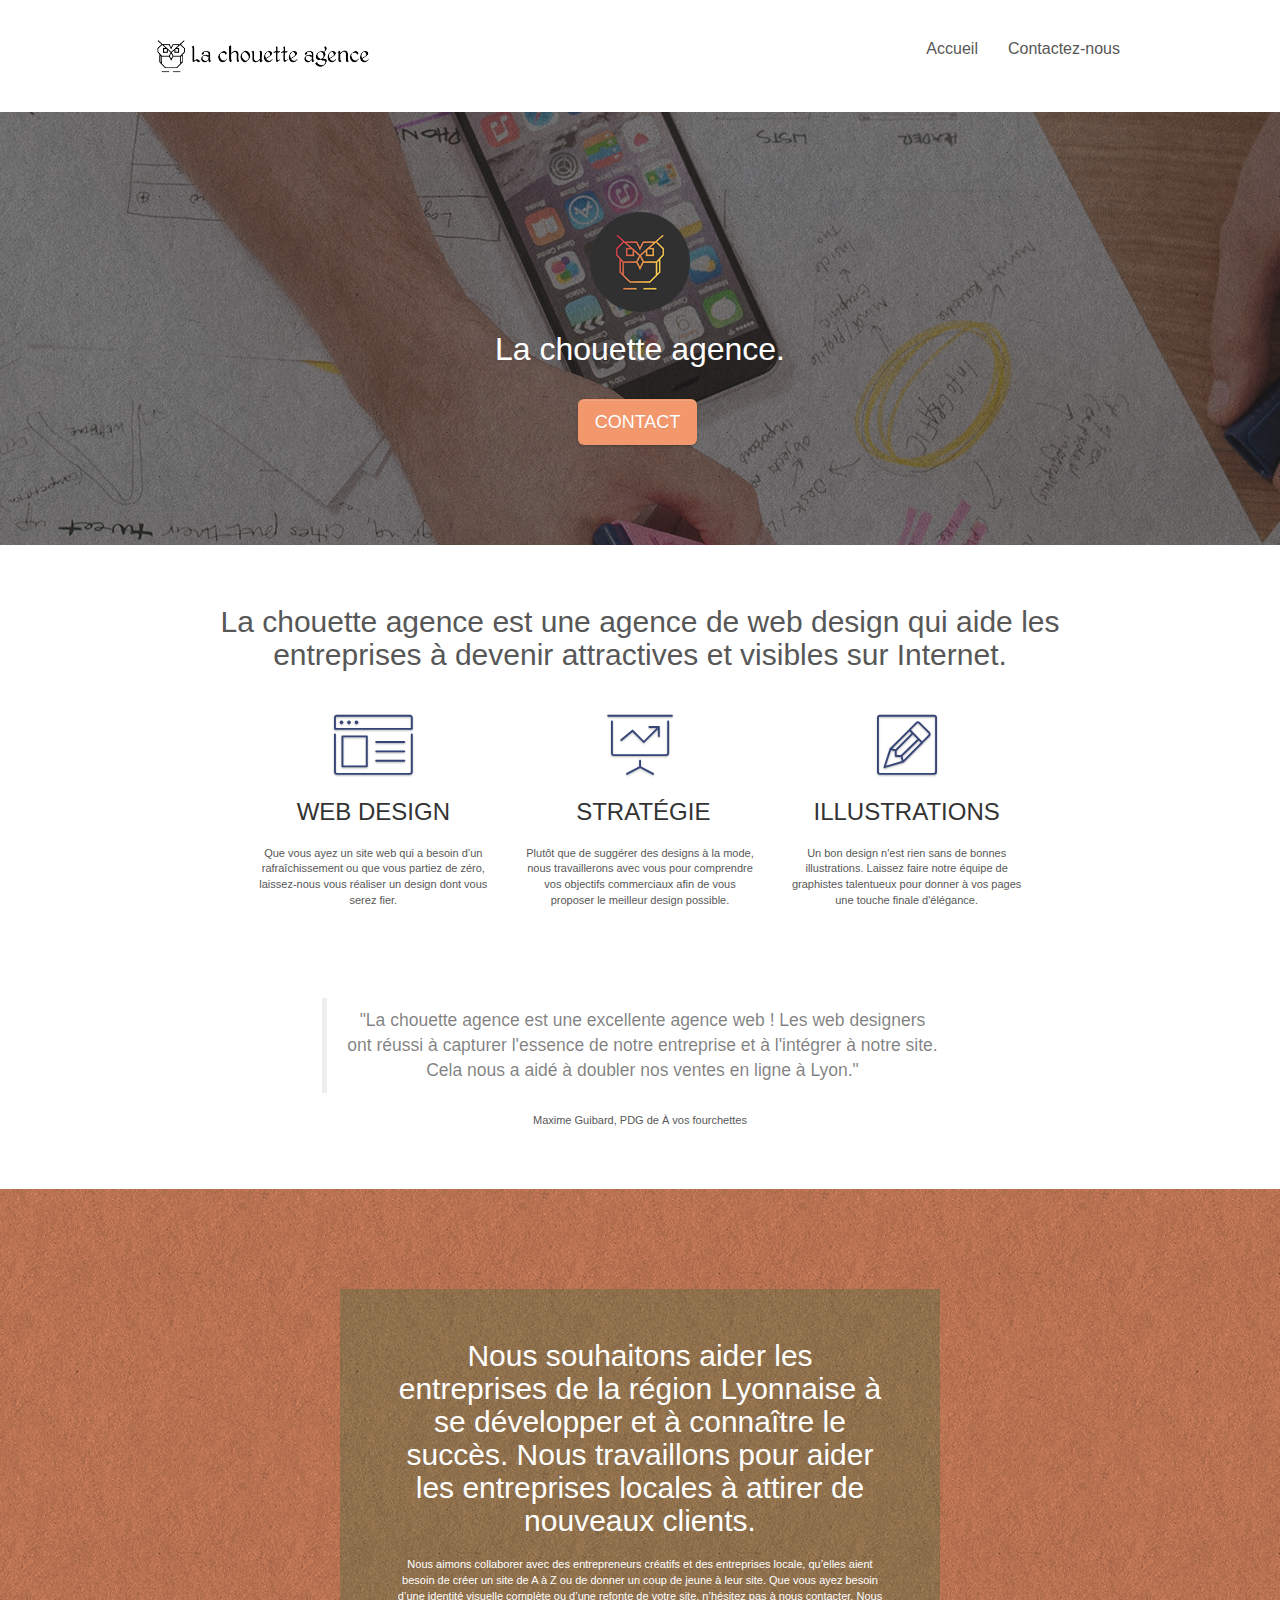
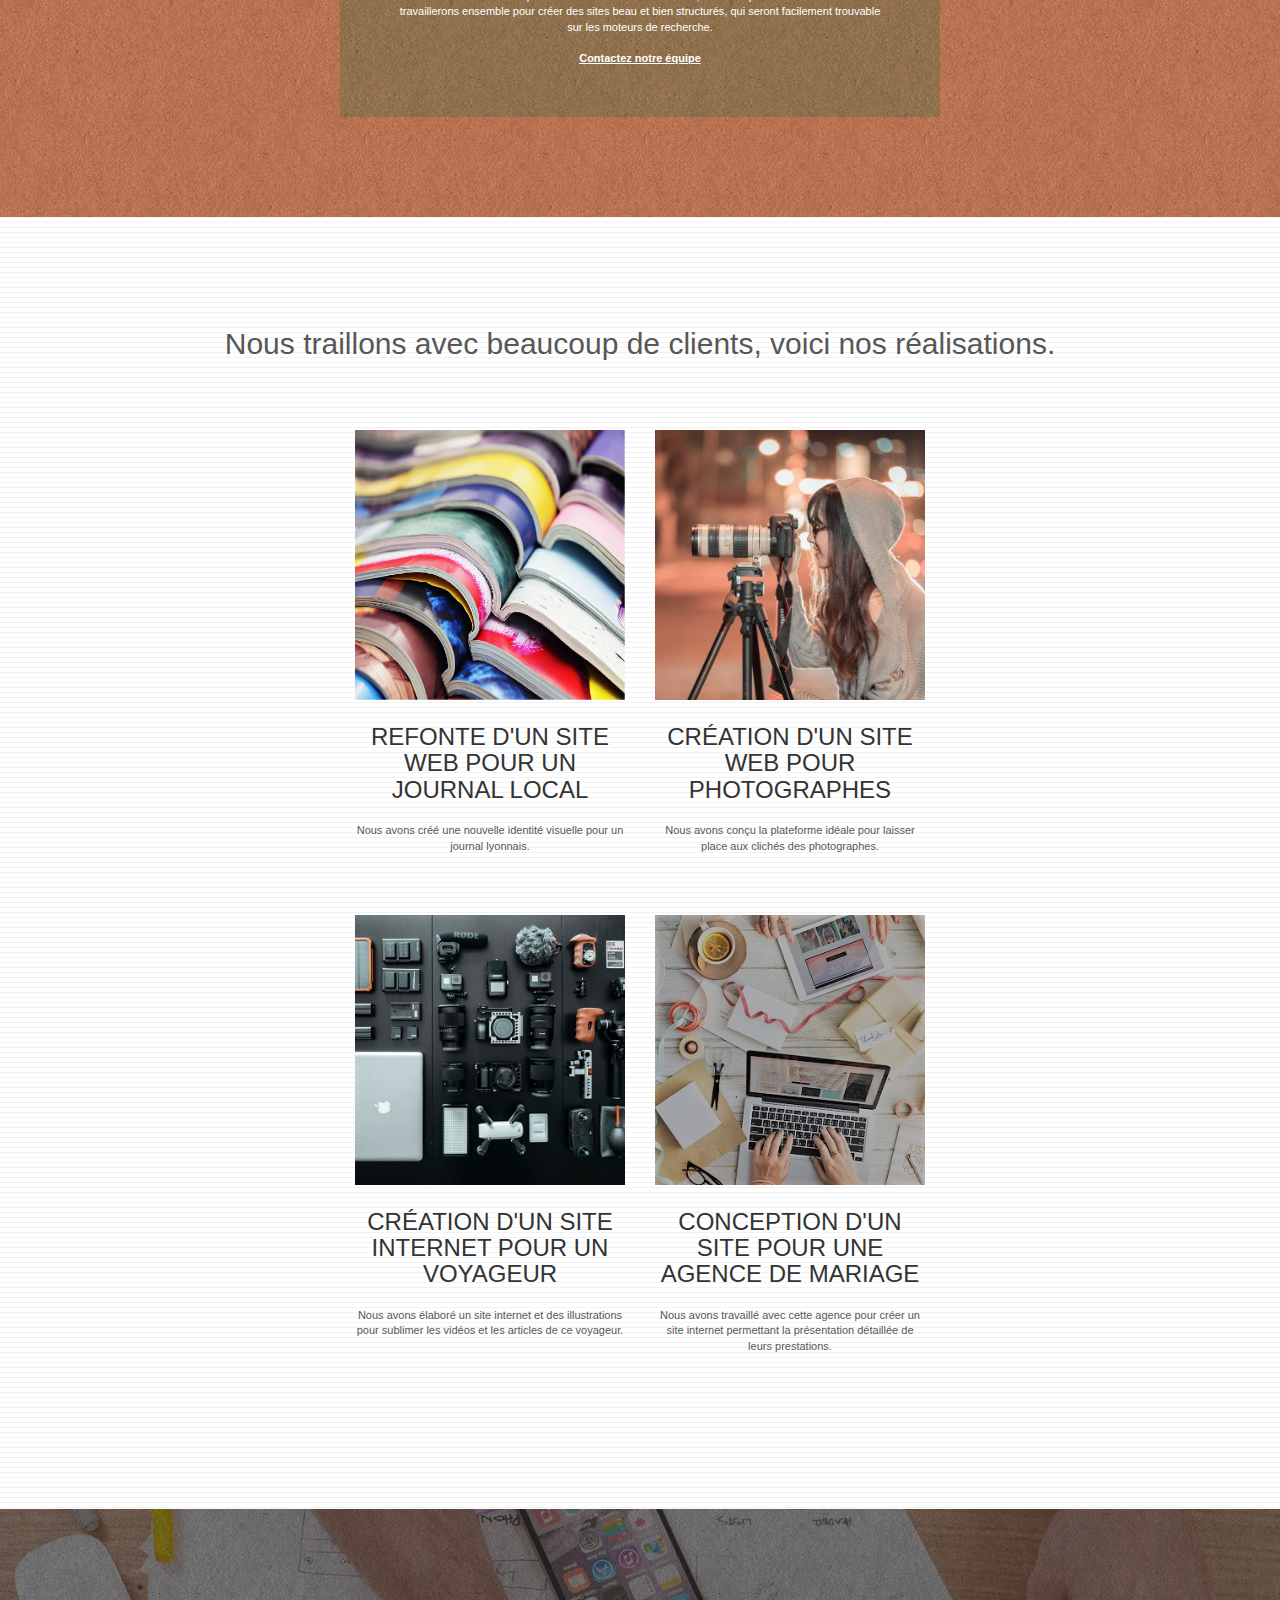
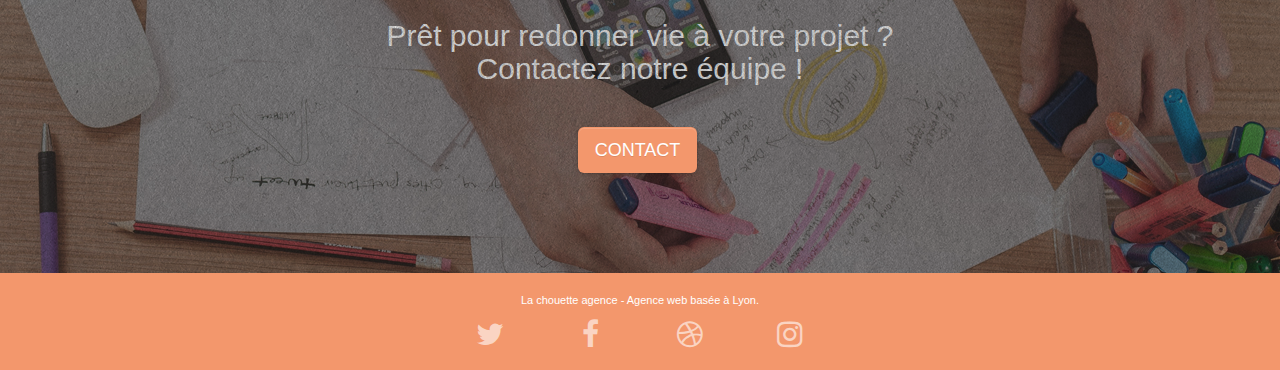
<file: index.html>
<!DOCTYPE html>
<html lang="fr">

<head>
	<!-- Balises metas -->
	<meta charset="UTF-8">
	<meta http-equiv="X-UA-Compatible" content="IE=edge">
	<meta name="viewport" content="width=device-width, initial-scale=1.0, viewport-fit=cover">
	<title>La chouette agence - Entreprise webdesign Lyon</title>
	<meta name="description" content="La chouette agence est une grande agence de webdesign basée à Lyon : elle aidera votre entreprise à devenir attractive et visible sur Internet.">
	<meta name="keywords" content="la chouette agence,entreprise webdesign lyon,agence webdesign lyon,agence webdesign,web design,webdesign,agence ui ux">
	<meta name="robots" content="index,follow" />
	<!-- Balises metas END -->

	<!-- Balises liens -->
	<link rel="shortcut icon" type="image/png" href="img/favicon.jpg">
	<link rel="stylesheet" type="text/css" href="style.css">
	<link rel="stylesheet" type="text/css" href="./css/bootstrap.css">
	<link rel="stylesheet" type="text/css" href="./css/et-line.css">
	<link rel="stylesheet" type="text/css" href="./css/font-awesome.css">
	<!-- Balises liens END -->

	<!-- Analytics -->
	<!-- Analytics END -->
</head>


<body>
	<!-- Header -->
	<header>
		<!-- bloc-0 -->
		<div class="bloc bgc-white l-bloc " id="bloc-0">
			<div class="container bloc-sm">
				<nav class="navbar row">
					<div class="navbar-header">
						<a class="navbar-brand" href="index.html"><img src="img/la-chouette-agence.png"
								alt="logo la-chouette-agence : retour accueil" height="40" /></a>
						<button id="nav-toggle" type="button" class="ui-navbar-toggle navbar-toggle" data-toggle="collapse"
							data-target=".navbar-1">
							<span class="sr-only">Toggle navigation</span><span class="icon-bar"></span><span
								class="icon-bar"></span><span class="icon-bar"></span>
						</button>
					</div>
					<div class="collapse navbar-collapse navbar-1 special-dropdown-nav">
						<ul class="site-navigation nav navbar-nav">
							<li>
								<a href="index.html">Accueil</a>
							</li>
							<li>
							</li>
							<li>
								<a href="contact.html">Contactez-nous</a>
							</li>
						</ul>
					</div>
				</nav>
			</div>
		</div>
		<!-- bloc-0 END -->
	</header>
	<!-- Header END -->

	<!-- Principal conteneur = main-->
	<main class="page-container">
		<!-- bloc-1-presentation -->
		<div class="bloc bgc-dark-slate-blue bg-banniere d-bloc bg-t-edge bloc-bg-texture texture-paper b-parallax"
			id="bloc-1-hero">
			<div class="container bloc-lg">
				<div class="row tight-width-whitespace">
					<div class="col-sm-12">
						<img src="img/logo.png" class="center-block image-resize-mode" width="100"
							alt="Logo la chouette agence" />
						<h1 class="text-center hero-bloc-text tc-white ">
							La chouette agence.
						</h1>
						<div class="text-center">
							<a href="contact.html" class="btn btn-lg btn-clean btn-rd cta-hero btn-atomic-tangerine"
								id="cta-hero">Contact</a>
						</div>
					</div>
				</div>
			</div>
		</div>
		<!-- bloc-1-presentation END -->
	
		<!-- bloc-2-services -->
		<div class="bloc bgc-white l-bloc" id="bloc-2-services">
			<div class="container bloc-md">
				<div class="row">
					<div class="col-sm-12 text-center">
						<h2 class="mg-md text-center">
							La chouette agence est une agence de web design qui aide les entreprises à devenir attractives et visibles sur Internet.
						</h2>
					</div>
				</div>
				<div class="row voffset-lg med-width-whitespace">
					<div class="col-sm-4">
						<div class="text-center">
							<span class="et-icon-browser sm-shadow icon-dark-slate-blue icons icon-lg"></span>
						</div>
						<h3 class="mg-md text-center">
							Web design
						</h3>
						<p class="text-center ">
							Que vous ayez un site web qui a besoin d&rsquo;un rafraîchissement ou que vous partiez de
							zéro, laissez-nous vous réaliser un design dont vous serez fier.
						</p>
					</div>
					<div class="col-sm-4">
						<div class="text-center">
							<span class="et-icon-presentation sm-shadow icon-dark-slate-blue icons icon-lg"></span>
						</div>
						<h3 class="mg-md text-center">
							&nbsp;Stratégie
						</h3>
						<p class="text-center ">
							Plutôt que de suggérer des designs à la mode, nous travaillerons avec vous pour comprendre
							vos objectifs commerciaux afin de vous proposer le meilleur design possible.
							<br/>
						</p>
					</div>
					<div class="col-sm-4">
						<div class="text-center">
							<span class="et-icon-edit sm-shadow icon-dark-slate-blue icons icon-lg"></span>
						</div>
						<h3 class="mg-md text-center">
							Illustrations
						</h3>
						<p class="text-center ">
							Un bon design n'est rien sans de bonnes illustrations. Laissez faire notre équipe de
							graphistes talentueux pour donner à vos pages une touche finale d'élégance.
						</p>
					</div>
				</div>
				<div class="row voffset-lg voffset">
					<div class="col-xs-12 col-md-8 col-md-offset-2 text-center">
						<blockquote class="dfn">
							"La chouette agence est une excellente agence web ! Les web designers ont réussi à capturer l'essence de notre entreprise et à l'intégrer à notre site. Cela nous a aidé à doubler nos ventes en ligne à Lyon."
						</blockquote>
						<p class="text-center">
							Maxime Guibard, PDG de À vos fourchettes
						</p>	
					</div>
				</div>
			</div>
		</div>
		<!-- bloc-2-services END -->
	
		<!-- bloc-3-what-i-do -->
		<div class="bloc tc-white bgc-atomic-tangerine bg-presentation d-bloc bloc-bg-texture texture-paper b-parallax"
			id="bloc-3-what-i-do">
			<div class="container bloc-lg">
				<div class="row tight-width-whitespace black-background">
					<div class="col-sm-12">
						<h2 class="mg-md text-center tc-white">
							Nous souhaitons aider les entreprises de la région Lyonnaise à se développer et à connaître
							le succès. Nous travaillons pour aider les entreprises locales à attirer de nouveaux clients.
							<br/>
						</h2>
						<p class="text-center white">
							Nous aimons collaborer avec des entrepreneurs créatifs et des entreprises locale, qu’elles
							aient besoin de créer un site de A à Z ou de donner un coup de jeune à leur site. Que vous
							ayez besoin d’une identité visuelle complète ou d’une refonte de votre site, n’hésitez pas à
							nous contacter. Nous travaillerons ensemble pour créer des sites beau et bien structurés,
							qui seront facilement trouvable sur les moteurs de recherche.<br/><br/><a
								class="ltc-white bold-link" href="contact.html">Contactez notre équipe</a><br/>
						</p>
					</div>
				</div>
			</div>
		</div>
		<!-- bloc-3-what-i-do END -->
	
		<!-- bloc-4-portfolio -->
		<div class="bloc bgc-white bg-lines-h2-bg bg-repeat l-bloc" id="bloc-4-portfolio">
			<div class="container bloc-lg">
				<div class="row">
					<h2 class="mg-md text-center">
						Nous traillons avec beaucoup de clients, voici nos réalisations.
					</h2>
				</div>
				<div class="row tight-width-whitespace portfolio-row">
					<div class="col-sm-6">
						<a href="#" data-lightbox="img/1.jpg" data-gallery-id="gallery-1"
							data-caption="Refonte d'un site web pour un journal local" data-frame="snapshot-lb"><img
								src="img/1.jpg"
								alt="Photo Refonte d'un site web pour un journal local"
								class="img-responsive portfolio-thumb" /></a>
						<h3 class="mg-md text-center">
							Refonte d'un site web pour un journal local
						</h3>
						<p class="text-center">
							Nous avons créé une nouvelle identité visuelle pour un journal lyonnais.
						</p>
					</div>
					<div class="col-sm-6">
						<a href="#" data-lightbox="img/2.jpg" data-gallery-id="gallery-1"
							data-caption="Création d'un site web pour photographes" data-frame="snapshot-lb"><img
								src="img/2.jpg" class="img-responsive portfolio-thumb"
								alt="Photo Création d'un site web pour photographes"/></a>
						<h3 class="mg-md text-center">
							Création d'un site web pour photographes
						</h3>
						<p class="text-center">
							Nous avons conçu la plateforme idéale pour laisser place aux clichés des photographes.
						</p>
					</div>
				</div>
				<div class="row tight-width-whitespace portfolio-row">
					<div class="col-sm-6">
						<a href="#" data-lightbox="img/3.bmp" data-gallery-id="gallery-1"
							data-caption="Création d'un site internet pour un voyageur" data-frame="snapshot-lb"><img
								src="img/3.bmp" class="img-responsive portfolio-thumb"
								alt="Photo Création d'un site web pour voyageur" /></a>
						<h3 class="mg-md text-center">
							Création d'un site internet pour un voyageur
						</h3>
						<p class="text-center">
							Nous avons élaboré un site internet et des illustrations pour sublimer les vidéos et les
							articles de ce voyageur.
						</p>
					</div>
					<div class="col-sm-6">
						<a href="#" data-lightbox="img/4.bmp" data-gallery-id="gallery-1"
							data-caption="Conception d'un site pour une agence de mariage" data-frame="snapshot-lb"><img
								src="img/4.bmp" class="img-responsive portfolio-thumb"
								alt="Photo Création d'un site web pour agence de mariage" /></a>
						<h3 class="mg-md text-center">
							Conception d'un site pour une agence de mariage
						</h3>
						<p class="text-center">
							Nous avons travaillé avec cette agence pour créer un site internet permettant la
							présentation détaillée de leurs prestations.
						</p>
					</div>
				</div>
			</div>
		</div>
		<!-- bloc-4-portfolio END -->
	
		<!-- bloc-5-cta -->
		<div class="bloc bgc-dark-slate-blue bg-banniere d-bloc bloc-bg-texture texture-paper" id="bloc-5-cta">
			<div class="container bloc-lg">
				<div class="row">
					<h2 class="mg-md text-center tc-white">
						Prêt pour redonner vie à votre projet ?
						<br/>
						Contactez notre équipe !
					</h2>
					<div class="col-sm-12 text-center">
						<a href="contact.html" class="btn btn-atomic-tangerine btn-clean btn-rd btn-lg cta-hero">Contact</a>
					</div>
				</div>
			</div>
		</div>
		<!-- bloc-5-cta END -->
	
	
	
	</main>
	<!-- Principal conteneur END -->

	<!-- Footer - bloc-8 -->
	<footer class="bloc bgc-atomic-tangerine d-bloc" id="bloc-8">
		<div class="container bloc-sm">
			<div class="row">
				<div class="col-sm-12">
					<p class="text-center white">
						La chouette agence - Agence web basée à Lyon.
						<br/>
					</p>
					<div class="row row-no-gutters social">
						<div class="col-sm-3">
							<div class="text-center">
								<a class="social" href="index.html"><span class="fa fa-twitter icon-md"></span></a>
							</div>
						</div>
						<div class="col-sm-3">
							<div class="text-center">
								<a class="social" href="index.html"><span class="fa fa-facebook icon-md"></span></a>
							</div>
						</div>
						<div class="col-sm-3">
							<div class="text-center">
								<a class="social" href="index.html"><span class="fa fa-dribbble icon-md"></span></a>
							</div>
						</div>
						<div class="col-sm-3">
							<div class="text-center">
								<a class="social" href="index.html"><span class="fa fa-instagram icon-md"></span></a>
							</div>
						</div>
					</div>
				</div>
			</div>
		</div>
	</footer>
	<!-- Footer - bloc-8 END -->

	<!-- Balises scripts -->
	<script src="./js/jquery-2.1.0.js"></script>
	<script src="./js/bootstrap.js"></script>
	<script src="./js/blocs.js"></script>
	<script src="./js/jquery.touchSwipe.js" defer></script>
	<script src="./js/gmaps.js"></script>
	<!-- Balises scripts END -->
</body>

</html>
</file>
<file: style.css>
body{
    margin: 0;
    padding: 0;
    background: #FFF;
    overflow-x: hidden;
    -webkit-font-smoothing: antialiased;
    -moz-osx-font-smoothing: grayscale;
}

a,
button {
    transition: all .3s ease-in-out;
    outline: none!important;
}

a:hover {
    text-decoration: none;
    cursor: pointer;
}

#page-loading-blocs-notifaction {
    position: fixed;
    top: 0;
    bottom: 0;
    width: 100%;
    z-index: 100000;
    background: #FFFFFF url("img/pageload-spinner.gif") no-repeat center center;
}

.bloc {
    width: 100%;
    clear: both;
    background: 50% 50% no-repeat;
    padding: 0 50px;
    -webkit-background-size: cover;
    -moz-background-size: cover;
    -o-background-size: cover;
    background-size: cover;
    position: relative;
}

.bloc .container {
    padding-left: 0;
    padding-right: 0;
}

.bloc-lg {
    padding: 100px 50px;
}

.bloc-md {
    padding: 50px;
}

.bloc-sm {
    padding: 20px 50px;
}

.bg-center,
.bg-l-edge,
.bg-r-edge,
.bg-t-edge,
.bg-b-edge,
.bg-tl-edge,
.bg-bl-edge,
.bg-tr-edge,
.bg-br-edge,
.bg-repeat {
    -webkit-background-size: auto!important;
    -moz-background-size: auto!important;
    -o-background-size: auto!important;
    background-size: auto!important;
}

.bg-repeat {
    background: repeat;
}

.bg-t-edge {
    background: top no-repeat;
}

.bloc-bg-texture::before {
    content: "";
    background-size: 2px 2px;
    position: absolute;
    top: 0;
    bottom: 0;
    left: 0;
    right: 0;
}

.texture-paper::before {
    background: url("img/texture-paper.png");
    background-size: 280px 280px;
}

.b-parallax {
    background-attachment: fixed;
}

.d-bloc {
    color: rgba(255, 255, 255, .7);
}

.d-bloc button:hover {
    color: rgba(255, 255, 255, .9);
}

.d-bloc .icon-round,
.d-bloc .icon-square,
.d-bloc .icon-rounded,
.d-bloc .icon-semi-rounded-a,
.d-bloc .icon-semi-rounded-b {
    border-color: rgba(255, 255, 255, .9);
}

.d-bloc .divider-h span {
    border-color: rgba(255, 255, 255, .2);
}

.d-bloc .a-btn,
.d-bloc .navbar a,
.d-bloc .navbar-brand,
.d-bloc a .icon-sm,
.d-bloc a .icon-md,
.d-bloc a .icon-lg,
.d-bloc a .icon-xl,
.d-bloc h1 a,
.d-bloc h2 a,
.d-bloc h3 a,
.d-bloc h4 a,
.d-bloc h5 a,
.d-bloc h6 a,
.d-bloc p a {
    color: rgba(255, 255, 255, .6);
}

.d-bloc .a-btn:hover,
.d-bloc .navbar a:hover,
.d-bloc .navbar-brand:hover,
.d-bloc a:hover .icon-sm,
.d-bloc a:hover .icon-md,
.d-bloc a:hover .icon-lg,
.d-bloc a:hover .icon-xl,
.d-bloc h1 a:hover,
.d-bloc h2 a:hover,
.d-bloc h3 a:hover,
.d-bloc h4 a:hover,
.d-bloc h5 a:hover,
.d-bloc h6 a:hover,
.d-bloc p a:hover {
    color: rgba(255, 255, 255, 1);
}

.d-bloc .navbar-toggle .icon-bar {
    background: rgba(255, 255, 255, 1);
}

.d-bloc .btn-wire,
.d-bloc .btn-wire:hover {
    color: rgba(255, 255, 255, 1);
    border-color: rgba(255, 255, 255, 1);
}

.d-bloc .panel {
    color: rgba(0, 0, 0, .5);
}

.d-bloc .panel button:hover {
    color: rgba(0, 0, 0, .7);
}

.d-bloc .panel icon {
    border-color: rgba(0, 0, 0, .7);
}

.d-bloc .panel .divider-h span {
    border-color: rgba(0, 0, 0, .1);
}

.d-bloc .panel .a-btn {
    color: rgba(0, 0, 0, .6);
}

.d-bloc .panel .a-btn:hover {
    color: rgba(0, 0, 0, 1);
}

.d-bloc .panel .btn-wire,
.d-bloc .panel .btn-wire:hover {
    color: rgba(0, 0, 0, .7);
    border-color: rgba(0, 0, 0, .3);
}

.d-bloc .panel,
.l-bloc {
    color: rgba(0, 0, 0, .5);
}

.d-bloc .panel button:hover,
.l-bloc button:hover {
    color: rgba(0, 0, 0, .7);
}

.l-bloc .icon-round,
.l-bloc .icon-square,
.l-bloc .icon-rounded,
.l-bloc .icon-semi-rounded-a,
.l-bloc .icon-semi-rounded-b {
    border-color: rgba(0, 0, 0, .7);
}

.d-bloc .panel .divider-h span,
.l-bloc .divider-h span {
    border-color: rgba(0, 0, 0, .1);
}

.d-bloc .panel .a-btn,
.l-bloc .a-btn,
.l-bloc .navbar a,
.l-bloc .navbar-brand,
.l-bloc a .icon-sm,
.l-bloc a .icon-md,
.l-bloc a .icon-lg,
.l-bloc a .icon-xl,
.l-bloc h1 a,
.l-bloc h2 a,
.l-bloc h3 a,
.l-bloc h4 a,
.l-bloc h5 a,
.l-bloc h6 a,
.l-bloc p a {
    color: rgba(0, 0, 0, .6);
}

.d-bloc .panel .a-btn:hover,
.l-bloc .a-btn:hover,
.l-bloc .navbar a:hover,
.l-bloc .navbar-brand:hover,
.l-bloc a:hover .icon-sm,
.l-bloc a:hover .icon-md,
.l-bloc a:hover .icon-lg,
.l-bloc a:hover .icon-xl,
.l-bloc h1 a:hover,
.l-bloc h2 a:hover,
.l-bloc h3 a:hover,
.l-bloc h4 a:hover,
.l-bloc h5 a:hover,
.l-bloc h6 a:hover,
.l-bloc p a:hover {
    color: rgba(0, 0, 0, 1);
}

.l-bloc .navbar-toggle .icon-bar {
    color: rgba(0, 0, 0, .6);
}

.d-bloc .panel .btn-wire,
.d-bloc .panel .btn-wire:hover,
.l-bloc .btn-wire,
.l-bloc .btn-wire:hover {
    color: rgba(0, 0, 0, .7);
    border-color: rgba(0, 0, 0, .3);
}

.voffset {
    margin-top: 30px;
}

.voffset-lg {
    margin-top: 80px;
}

.row-no-gutters {
    margin-right: 0;
    margin-left: 0;
}

.row.row-no-gutters > [class^="col-"],
.row.row-no-gutters > [class*=" col-"] {
    padding-right: 0;
    padding-left: 0;
}

#bloc-1-hero h1 {
    font-size: 32px;
}

.navbar {
    margin-bottom: 0;
    z-index: 1;
}

.navbar-brand {
    height: auto;
    padding: 3px 15px;
    font-size: 25px;
    font-weight: normal;
    font-weight: 600;
    line-height: 44px;
}

.navbar-brand img {
    max-height: 200px;
    margin: 0 5px 0 0;
    display: inline;
}

.navbar-brand img[src$=svg] {
    min-width: 100px;
}

.nav-center .navbar-brand img {
    margin: 0;
}

.navbar .nav {
    padding-top: 2px;
    margin-right: -16px;
    float: right;
    z-index: 1;
}

.nav > li {
    float: left;
    margin-top: 4px;
    font-size: 16px;
}

.navbar-nav .open .dropdown-menu > li > a {
    text-align: inherit;
}

.nav > li a:hover,
.nav > li a:focus {
    background: transparent;
}

.navbar-toggle {
    margin: 10px 10px 0 0;
    border: 0px;
}

.navbar-toggle:hover {
    background: transparent!important;
}

.navbar-toggle .icon-bar {
    background-color: rgba(0, 0, 0, .5);
    width: 26px;
}

.nav-invert .navbar .nav {
    float: left;
}

.nav-invert .navbar-header,
.nav-invert .navbar-brand {
    float: right;
    position: relative;
    z-index: 2;
}

@media (min-width: 768px) {
    .site-navigation {
        position: absolute;
        top: 50%;
        right: 20px;
        transform: translate(0, -50%);
        -webkit-transform: translateY(-50%);
    }
    .nav > li .dropdown-menu a,
    .nav > li .dropdown-menu a:hover {
        color: #484848;
    }
    .nav-invert .site-navigation {
        left: 0;
        right: 0;
    }
    .nav-center {
        text-align: center;
    }
    .nav-center .navbar-header {
        width: 100%;
    }
    .nav-center .navbar-header,
    .nav-center .navbar-brand,
    .nav-center .nav > li {
        float: none;
        display: inline-block;
    }
    .nav-center .site-navigation {
        position: relative;
        width: 100%;
        right: 0;
        margin-right: 0px;
        margin-top: 20px;
    }
    .nav-center.mini-nav .navbar-toggle {
        float: none;
        margin: 10px auto 0;
    }
}

.nav > li > .dropdown a {
    background: none!important;
    display: block;
    padding: 14px 15px;
}

nav .caret {
    margin: 0 5px;
}

.dropdown-menu .dropdown-menu {
    top: -8px;
    left: 100%;
}

.dropdown-menu .dropmenu-flow-right {
    top: 100%;
    left: 0;
    margin-left: -1px;
    border-top-left-radius: 0;
    border-top-right-radius: 0;
}

.dropdown-menu .dropdown span {
    border: 4px solid black;
    border-top-color: transparent;
    border-right-color: transparent;
    border-bottom-color: transparent;
    margin: 6px -5px 0 0!important;
    float: right;
}

.mg-md {
    margin-top: 10px;
    margin-bottom: 20px;
}

.mg-lg {
    margin-top: 10px;
    margin-bottom: 40px;
}

.btn {
    margin: 0 5px 5px 0;
}

.btn.pull-right {
    margin: 0 0 5px 5px;
}

.btn-d,
.btn-d:hover,
.btn-d:focus {
    color: #FFF;
    background: rgba(0, 0, 0, .3);
}

button {
    outline: none!important;
}

.btn-rd {
    border-radius: 40px;
}

.btn-clean {
    border: 1px solid rgba(0, 0, 0, .08);
    border-bottom-color: rgba(0, 0, 0, .1);
    text-shadow: 0 1px 0 rgba(0, 0, 1, .1);
    box-shadow: 0 1px 3px rgba(0, 0, 1, .25), inset 0 1px 0 0 rgba(255, 255, 255, .15);
}

.icon-md {
    font-size: 30px!important;
}

.icon-lg {
    font-size: 60px!important;
}

.sm-shadow {
    text-shadow: 0 1px 2px rgba(0, 0, 0, .3);
}

.panel-sq,
.panel-sq .panel-heading,
.panel-sq .panel-footer {
    border-radius: 0;
}

.panel-rd {
    border-radius: 30px;
}

.panel-rd .panel-heading {
    border-radius: 29px 29px 0 0;
}

.panel-rd .panel-footer {
    border-radius: 0 0 29px 29px;
}

.form-control {
    border-color: rgba(0, 0, 0, .1);
    box-shadow: none;
}

.scrollToTop {
    width: 40px;
    height: 40px;
    position: fixed;
    bottom: 20px;
    right: 20px;
    opacity: 0;
    z-index: 500;
    transition: all .3s ease-in-out;
}

.scrollToTop span {
    margin-top: 6px;
}

.showScrollTop {
    font-size: 14px;
    opacity: 1;
}

a[data-lightbox] {
    position: relative;
    display: block;
    text-align: center;
}

a[data-lightbox]:hover::before {
    content: "+";
    font-family: "HelveticaNeue-Light", "Helvetica Neue Light", "Helvetica Neue", Helvetica, Arial;
    font-size: 32px;
    width: 50px;
    height: 50px;
    margin-left: -25px;
    border-radius: 50%;
    background: rgba(0, 0, 0, .6);
    color: #FFF;
    font-weight: 100;
    z-index: 1;
    position: absolute;
    top: 50%;
    transform: translateY(-50%);
    -webkit-transform: translateY(-50%);
}

a[data-lightbox]:hover img {
    opacity: 0.6;
    -webkit-animation-fill-mode: none;
    animation-fill-mode: none;
}

#lightbox-modal {
    display: flex;
    align-items: center;
}

#lightbox-modal .modal-dialog {
    width: 90%;
    max-width: 900px;
    margin: 0 auto 0;
}

#lightbox-modal .modal-dialog img {
    max-height: 90vh;
    margin: 0 auto;
}

.lightbox-caption {
    padding: 20px;
    color: #FFF;
    background: rgba(0, 0, 0, .5);
    position: absolute;
    left: 15px;
    right: 15px;
    bottom: 5px;
}

.close-lightbox {
    color: #FFF;
    font-size: 30px;
    position: absolute;
    top: 20px;
    right: 20px;
    z-index: 20;
    background: rgba(0, 0, 0, .5);
    border: none;
    line-height: 30px;
    padding: 0 9px 5px;
    opacity: 0.3;
}

.close-lightbox:hover,
.next-lightbox:hover,
.prev-lightbox:hover {
    opacity: 1.0;
    color: #FFF;
}

.next-lightbox,
.prev-lightbox {
    font-size: 20px;
    color: rgba(255, 255, 255, .9);
    background: rgba(0, 0, 0, .5);
    transition: all .2s ease-in-out;
    position: absolute;
    top: 45%;
    z-index: 1;
    opacity: 0.4;
}

.next-lightbox {
    padding: 6px 8px 1px 13px;
    right: 25px;
}

.prev-lightbox {
    padding: 6px 13px 1px 10px;
    left: 25px;
}

.snapshot-lb .modal-body {
    padding-bottom: 45px;
}

.snapshot-lb .lightbox-caption {
    padding: 0;
    color: rgba(0, 0, 0, .5);
    background: none;
}

h1,
h2,
h3,
h4,
h5,
h6,
p,
label,
.btn,
a {
    font-family: "helvetica";
    font-weight: 400;
    color: #575757!important;
}

.container {
    max-width: 1000px;
}

.hero-bloc-text {
    font-size: 38px;
}

.hero-bloc-text-sub {
    font-size: 36px;
}

.statement-bloc-text {
    line-height: 26px;
    font-style: italic;
    font-size: 20px;
    text-align: center;
    font-weight: lighter;
    max-width: 520px;
    margin: auto auto auto auto;
}

p {
    font-size: 11px;
}

.tight-width-whitespace {
    max-width: 600px;
    margin: auto auto auto auto;
}

.h1 {
    font-size: 20px;
    font-family: "Open Sans";
}

.cta-hero {
    margin-top: 22px;
    color: #FFFFFF!important;
    text-transform: uppercase;
    padding: 12px 28px 12px 28px;
    font-size: 16px;
    font-weight: 700;
}

.social {
    max-width: 400px;
    margin: auto auto auto auto;
}

h2 {
    font-size: 22px;
    line-height: 1.4em;
}

h3 {
    font-size: 15px;
    text-transform: uppercase;
    font-weight: 700;
    color: #333333!important;
}

.med-width-whitespace {
    max-width: 800px;
    margin: auto auto auto auto;
    box-shadow: 0px 0px 0px #000000;
}

h1 {
    color: #333333!important;
}

h4 {
    color: #333333!important;
}

.icons {
    margin-bottom: 14px;
    margin-top: 24px;
}

.white {
    color: #FFFFFF!important;
}

.portfolio-thumb {
    margin-bottom: 24px;
}

.portfolio-row {
    margin-bottom: 44px;
    margin-top: 50px;
}

.avatar {
    box-shadow: 0px 4px 9px rgba(0, 0, 0, 0.3);
}

.black-background {
    background-color: rgba(165, 147, 99, 0.7);
    padding: 40px 40px 40px 40px;
}

.bold-link {
    font-weight: 900;
    text-decoration: underline!important;
}

.bgc-white {
    background-color: #FFFFFF;
}

.bgc-dark-slate-blue {
    background-color: #364577;
}

.bgc-atomic-tangerine {
    background-color: #F3976C;
}

.tc-white {
    color: #FFFFFF!important;
}

.btn-atomic-tangerine {
    background: #F3976C;
    color: #FFFFFF!important;
}

.btn-atomic-tangerine:hover {
    background: #c27956!important;
    color: #FFFFFF!important;
}

.ltc-white {
    color: #FFFFFF!important;
}

.ltc-white:hover {
    color: #cccccc!important;
}

.ltc-atomic-tangerine {
    color: #F3976C!important;
}

.ltc-atomic-tangerine:hover {
    color: #c27956!important;
}

.icon-dark-slate-blue {
    color: #364577!important;
    border-color: #364577!important;
}

.bg-dots-bg {
    background-image: url("img/dots-bg.png");
}

.bg-lines-h2-bg {
    background-image: url("img/lines-h2-bg.png");
}

.bg-banniere {
    background-image: url("img/la-chouette-agence-banniere.jpg");
}

.bg-presentation {
    background-image: url("img/image-de-presentation.jpg");
}

@media (max-width: 1024px) {
    .bloc {
        padding-left: 20px;
        padding-right: 20px;
    }
    .bloc.full-width-bloc,
    .bloc-tile-2.full-width-bloc .container,
    .bloc-tile-3.full-width-bloc .container,
    .bloc-tile-4.full-width-bloc .container {
        padding-left: 0;
        padding-right: 0;
    }
}

@media (max-width: 992px) and (min-width: 768px) {
    .navbar .nav {
        max-width: 80%
    }
    .nav-center.navbar .nav {
        max-width: 100%
    }
}

@media only screen and (min-width: 768px) and (max-width: 1024px) and (orientation: landscape) {
    .b-parallax {
        background-attachment: scroll;
    }
}

@media only screen and (min-width: 1024px) and (max-width: 1366px) and (-webkit-min-device-pixel-ratio: 1.5) {
    .b-parallax {
        background-attachment: scroll;
    }
}

@media (max-width: 991px) {
    .container {
        width: 100%;
    }
    .b-parallax {
        background-attachment: scroll;
    }
    .page-container,
    #hero-bloc {
        overflow-x: hidden;
        position: relative;
    }
    .bloc {
        /*  
        padding-left: env(safe-area-inset-left);
        padding-right: env(safe-area-inset-right);
        */
    }
    .bloc-group,
    .bloc-group .bloc {
        display: block;
        width: 100%;
    }
    .bloc-fill-screen .fill-bloc-top-edge,
    .bloc-fill-screen .fill-bloc-bottom-edge {
        padding: 0 20px;
        /*  
        padding-left: env(safe-area-inset-left);
        padding-right: env(safe-area-inset-right);
        */
    }
}

@media (max-width: 767px) {
    .page-container {
        overflow-x: hidden;
        position: relative;
    }
    h1,
    h2,
    h3,
    h4,
    h5,
    h6,
    p,
    #disqus_thread {
        padding-left: 10px!important;
        padding-right: 10px!important;
    }
    .b-parallax {
        background-attachment: scroll;
    }
    .navbar .nav {
        padding-top: 0;
        border-top: 1px solid rgba(0, 0, 0, .2);
        float: none!important;
    }
    .navbar.row {
        margin-left: 0;
        margin-right: 0;
    }
    .site-navigation {
        position: inherit;
        transform: none;
        -webkit-transform: none;
        -ms-transform: none;
    }
    .nav > li {
        margin-top: 0;
        border-bottom: 1px solid rgba(0, 0, 0, .1);
        background: rgba(0, 0, 0, .05);
        text-align: left;
        padding-left: 15px;
        width: 100%;
    }
    .nav > li:hover {
        background: rgba(0, 0, 0, .08);
    }
    .dropdown .dropdown a .caret {
        float: none;
        margin: 5px 0 0 10px!important;
        border: 4px solid black;
        border-bottom-color: transparent;
        border-right-color: transparent;
        border-left-color: transparent;
    }
    #hero-bloc .navbar .nav {
        background: rgba(0, 0, 0, .8);
    }
    #hero-bloc .navbar .nav a {
        color: rgba(255, 255, 255, .6);
    }
    .hero {
        padding: 50px 0;
    }
    .hero-nav {
        left: -1px;
        right: -1px;
    }
    .navbar-collapse {
        padding: 0;
        overflow-x: hidden;
        -webkit-box-shadow: none;
        box-shadow: none;
    }
    .navbar-brand img {
        max-height: 40px;
        width: auto;
    }
    .nav-invert .navbar-header {
        float: none;
        width: 100%;
    }
    .nav-invert .navbar-toggle {
        float: left;
        margin-left: 10px;
    }
    .bloc {
        padding-left: 0;
        padding-right: 0;
    }
    .bloc-xxl,
    .bloc-xl,
    .bloc-lg {
        padding: 40px 0;
    }
    .bloc-sm,
    .bloc-md {
        padding-left: 0;
        padding-right: 0;
    }
    .bloc-tile-2 .container,
    .bloc-tile-3 .container,
    .bloc-tile-4 .container,
    .bloc-fill-screen .fill-bloc-top-edge,
    .bloc-fill-screen .fill-bloc-bottom-edge {
        padding-left: 0;
        padding-right: 0;
    }
    .a-block {
        padding: 0 10px;
    }
    .btn-dwn {
        display: none;
    }
    .voffset {
        margin-top: 5px;
    }
    .voffset-md {
        margin-top: 20px;
    }
    .voffset-lg {
        margin-top: 30px;
    }
    form {
        padding: 5px;
    }
    .close-lightbox {
        display: inline-block;
    }
    .blocsapp-device-iphone5 {
        background-size: 216px 425px;
        padding-top: 60px;
        width: 216px;
        height: 425px;
    }
    .blocsapp-device-iphone5 img {
        width: 180px;
        height: 320px;
    }
}

@media (max-width: 400px) {
    .bloc {
        padding-left: 0;
        padding-right: 0;
    }
}

@media (max-width: 767px) {
    .bloc-mob-center-text {
        text-align: center;
    }
}
</file>
<file: css/et-line.css>
@font-face {
    font-family: et-line;
    src: url(../fonts/et-line.eot);
    src: url(../fonts/et-line.eot?#iefix) format('embedded-opentype'), url(../fonts/et-line.woff) format('woff'), url(../fonts/et-line.ttf) format('truetype'), url(../fonts/et-line.svg#et-line) format('svg');
    font-weight: 400;
    font-style: normal
}

.et-icon-adjustments,
.et-icon-alarmclock,
.et-icon-anchor,
.et-icon-aperture,
.et-icon-attachment,
.et-icon-bargraph,
.et-icon-basket,
.et-icon-beaker,
.et-icon-bike,
.et-icon-book-open,
.et-icon-briefcase,
.et-icon-browser,
.et-icon-calendar,
.et-icon-camera,
.et-icon-caution,
.et-icon-chat,
.et-icon-circle-compass,
.et-icon-clipboard,
.et-icon-clock,
.et-icon-cloud,
.et-icon-compass,
.et-icon-desktop,
.et-icon-dial,
.et-icon-document,
.et-icon-documents,
.et-icon-download,
.et-icon-dribbble,
.et-icon-edit,
.et-icon-envelope,
.et-icon-expand,
.et-icon-facebook,
.et-icon-flag,
.et-icon-focus,
.et-icon-gears,
.et-icon-genius,
.et-icon-gift,
.et-icon-global,
.et-icon-globe,
.et-icon-googleplus,
.et-icon-grid,
.et-icon-happy,
.et-icon-hazardous,
.et-icon-heart,
.et-icon-hotairballoon,
.et-icon-hourglass,
.et-icon-key,
.et-icon-laptop,
.et-icon-layers,
.et-icon-lifesaver,
.et-icon-lightbulb,
.et-icon-linegraph,
.et-icon-linkedin,
.et-icon-lock,
.et-icon-magnifying-glass,
.et-icon-map,
.et-icon-map-pin,
.et-icon-megaphone,
.et-icon-mic,
.et-icon-mobile,
.et-icon-newspaper,
.et-icon-notebook,
.et-icon-paintbrush,
.et-icon-paperclip,
.et-icon-pencil,
.et-icon-phone,
.et-icon-picture,
.et-icon-pictures,
.et-icon-piechart,
.et-icon-presentation,
.et-icon-pricetags,
.et-icon-printer,
.et-icon-profile-female,
.et-icon-profile-male,
.et-icon-puzzle,
.et-icon-quote,
.et-icon-recycle,
.et-icon-refresh,
.et-icon-ribbon,
.et-icon-rss,
.et-icon-sad,
.et-icon-scissors,
.et-icon-scope,
.et-icon-search,
.et-icon-shield,
.et-icon-speedometer,
.et-icon-strategy,
.et-icon-streetsign,
.et-icon-tablet,
.et-icon-target,
.et-icon-telescope,
.et-icon-toolbox,
.et-icon-tools,
.et-icon-tools-2,
.et-icon-trophy,
.et-icon-tumblr,
.et-icon-twitter,
.et-icon-upload,
.et-icon-video,
.et-icon-wallet,
.et-icon-wine {
    font-family: et-line;
    speak: none;
    font-style: normal;
    font-weight: 400;
    font-variant: normal;
    text-transform: none;
    line-height: 1;
    -webkit-font-smoothing: antialiased;
    -moz-osx-font-smoothing: grayscale;
    display: inline-block
}

.et-icon-mobile:before {
    content: "\e000"
}

.et-icon-laptop:before {
    content: "\e001"
}

.et-icon-desktop:before {
    content: "\e002"
}

.et-icon-tablet:before {
    content: "\e003"
}

.et-icon-phone:before {
    content: "\e004"
}

.et-icon-document:before {
    content: "\e005"
}

.et-icon-documents:before {
    content: "\e006"
}

.et-icon-search:before {
    content: "\e007"
}

.et-icon-clipboard:before {
    content: "\e008"
}

.et-icon-newspaper:before {
    content: "\e009"
}

.et-icon-notebook:before {
    content: "\e00a"
}

.et-icon-book-open:before {
    content: "\e00b"
}

.et-icon-browser:before {
    content: "\e00c"
}

.et-icon-calendar:before {
    content: "\e00d"
}

.et-icon-presentation:before {
    content: "\e00e"
}

.et-icon-picture:before {
    content: "\e00f"
}

.et-icon-pictures:before {
    content: "\e010"
}

.et-icon-video:before {
    content: "\e011"
}

.et-icon-camera:before {
    content: "\e012"
}

.et-icon-printer:before {
    content: "\e013"
}

.et-icon-toolbox:before {
    content: "\e014"
}

.et-icon-briefcase:before {
    content: "\e015"
}

.et-icon-wallet:before {
    content: "\e016"
}

.et-icon-gift:before {
    content: "\e017"
}

.et-icon-bargraph:before {
    content: "\e018"
}

.et-icon-grid:before {
    content: "\e019"
}

.et-icon-expand:before {
    content: "\e01a"
}

.et-icon-focus:before {
    content: "\e01b"
}

.et-icon-edit:before {
    content: "\e01c"
}

.et-icon-adjustments:before {
    content: "\e01d"
}

.et-icon-ribbon:before {
    content: "\e01e"
}

.et-icon-hourglass:before {
    content: "\e01f"
}

.et-icon-lock:before {
    content: "\e020"
}

.et-icon-megaphone:before {
    content: "\e021"
}

.et-icon-shield:before {
    content: "\e022"
}

.et-icon-trophy:before {
    content: "\e023"
}

.et-icon-flag:before {
    content: "\e024"
}

.et-icon-map:before {
    content: "\e025"
}

.et-icon-puzzle:before {
    content: "\e026"
}

.et-icon-basket:before {
    content: "\e027"
}

.et-icon-envelope:before {
    content: "\e028"
}

.et-icon-streetsign:before {
    content: "\e029"
}

.et-icon-telescope:before {
    content: "\e02a"
}

.et-icon-gears:before {
    content: "\e02b"
}

.et-icon-key:before {
    content: "\e02c"
}

.et-icon-paperclip:before {
    content: "\e02d"
}

.et-icon-attachment:before {
    content: "\e02e"
}

.et-icon-pricetags:before {
    content: "\e02f"
}

.et-icon-lightbulb:before {
    content: "\e030"
}

.et-icon-layers:before {
    content: "\e031"
}

.et-icon-pencil:before {
    content: "\e032"
}

.et-icon-tools:before {
    content: "\e033"
}

.et-icon-tools-2:before {
    content: "\e034"
}

.et-icon-scissors:before {
    content: "\e035"
}

.et-icon-paintbrush:before {
    content: "\e036"
}

.et-icon-magnifying-glass:before {
    content: "\e037"
}

.et-icon-circle-compass:before {
    content: "\e038"
}

.et-icon-linegraph:before {
    content: "\e039"
}

.et-icon-mic:before {
    content: "\e03a"
}

.et-icon-strategy:before {
    content: "\e03b"
}

.et-icon-beaker:before {
    content: "\e03c"
}

.et-icon-caution:before {
    content: "\e03d"
}

.et-icon-recycle:before {
    content: "\e03e"
}

.et-icon-anchor:before {
    content: "\e03f"
}

.et-icon-profile-male:before {
    content: "\e040"
}

.et-icon-profile-female:before {
    content: "\e041"
}

.et-icon-bike:before {
    content: "\e042"
}

.et-icon-wine:before {
    content: "\e043"
}

.et-icon-hotairballoon:before {
    content: "\e044"
}

.et-icon-globe:before {
    content: "\e045"
}

.et-icon-genius:before {
    content: "\e046"
}

.et-icon-map-pin:before {
    content: "\e047"
}

.et-icon-dial:before {
    content: "\e048"
}

.et-icon-chat:before {
    content: "\e049"
}

.et-icon-heart:before {
    content: "\e04a"
}

.et-icon-cloud:before {
    content: "\e04b"
}

.et-icon-upload:before {
    content: "\e04c"
}

.et-icon-download:before {
    content: "\e04d"
}

.et-icon-target:before {
    content: "\e04e"
}

.et-icon-hazardous:before {
    content: "\e04f"
}

.et-icon-piechart:before {
    content: "\e050"
}

.et-icon-speedometer:before {
    content: "\e051"
}

.et-icon-global:before {
    content: "\e052"
}

.et-icon-compass:before {
    content: "\e053"
}

.et-icon-lifesaver:before {
    content: "\e054"
}

.et-icon-clock:before {
    content: "\e055"
}

.et-icon-aperture:before {
    content: "\e056"
}

.et-icon-quote:before {
    content: "\e057"
}

.et-icon-scope:before {
    content: "\e058"
}

.et-icon-alarmclock:before {
    content: "\e059"
}

.et-icon-refresh:before {
    content: "\e05a"
}

.et-icon-happy:before {
    content: "\e05b"
}

.et-icon-sad:before {
    content: "\e05c"
}

.et-icon-facebook:before {
    content: "\e05d"
}

.et-icon-twitter:before {
    content: "\e05e"
}

.et-icon-googleplus:before {
    content: "\e05f"
}

.et-icon-rss:before {
    content: "\e060"
}

.et-icon-tumblr:before {
    content: "\e061"
}

.et-icon-linkedin:before {
    content: "\e062"
}

.et-icon-dribbble:before {
    content: "\e063"
}
</file>
